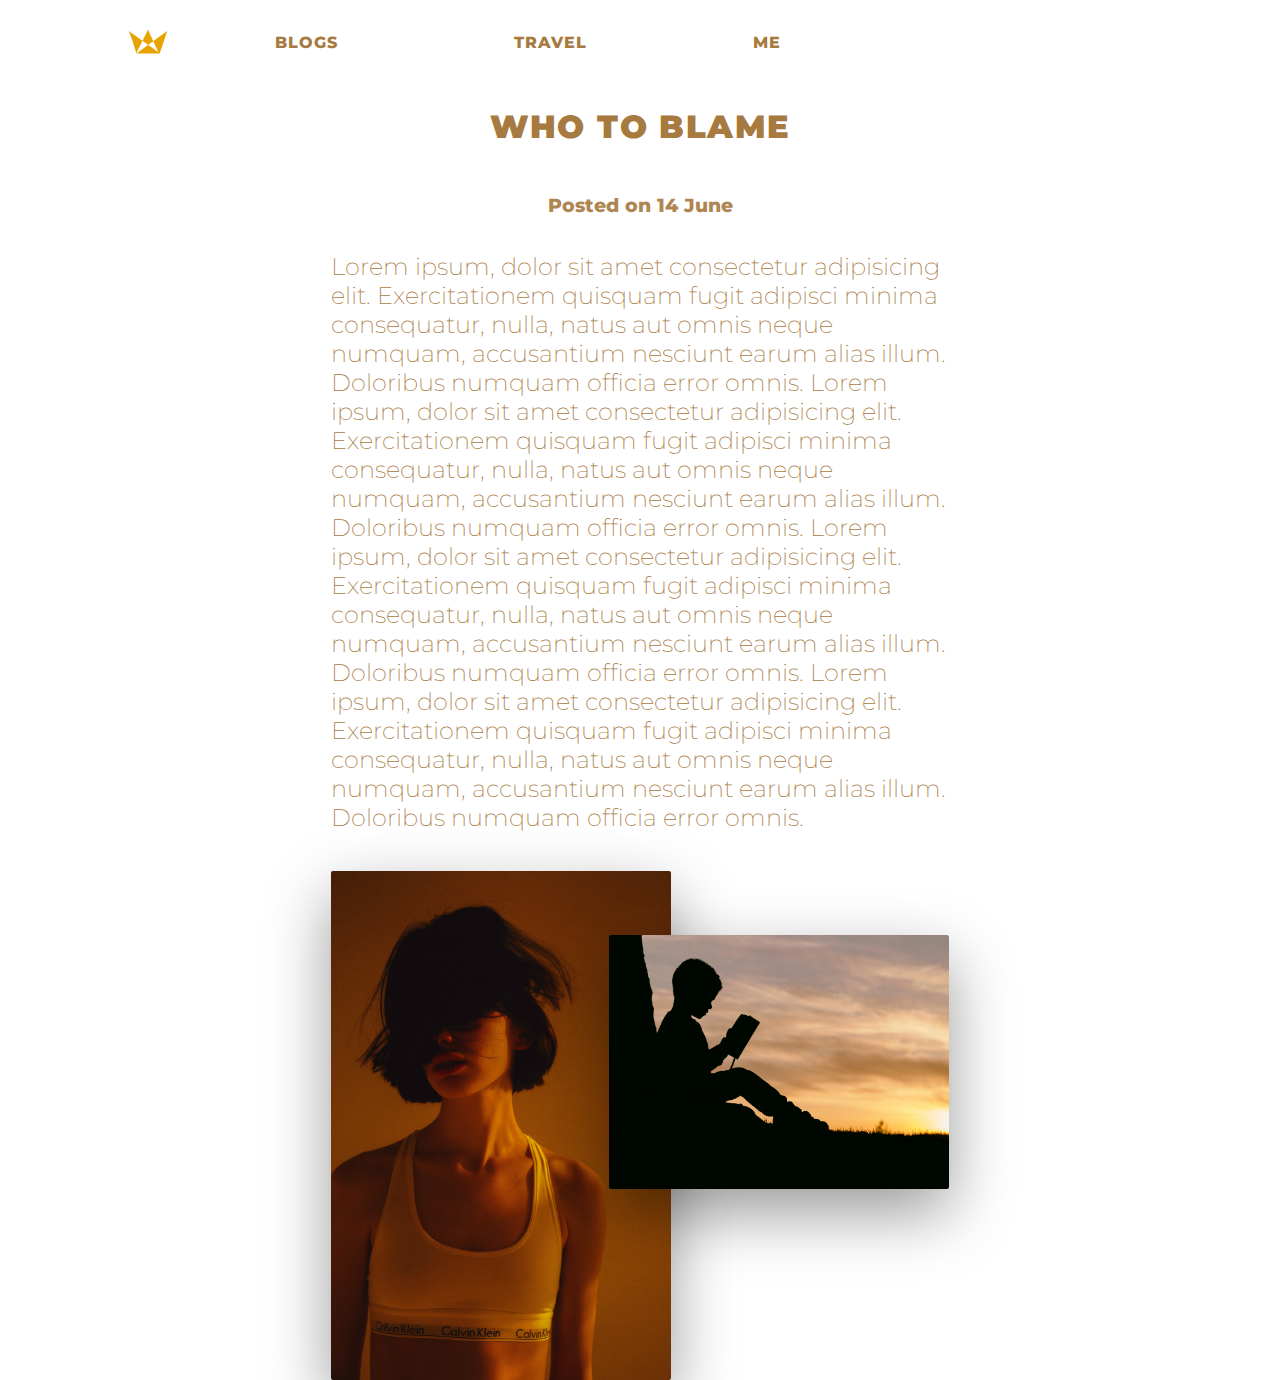
<file: blog_detail.html>
<!DOCTYPE html>
<html lang="en">
<head>
    <meta charset="UTF-8">
    <meta http-equiv="X-UA-Compatible" content="IE=edge">
    <meta name="viewport" content="width=device-width, initial-scale=1.0">
    <title>Blogs Detail Section</title>
    <link rel="stylesheet" href="styles.css" />
    <link rel="stylesheet" href="style3.css" />
    <link rel="stylesheet" href="style2.css" />
    <link rel="stylesheet" href="https://cdnjs.cloudflare.com/ajax/libs/font-awesome/5.15.3/css/all.min.css" integrity="sha512-iBBXm8fW90+nuLcSKlbmrPcLa0OT92xO1BIsZ+ywDWZCvqsWgccV3gFoRBv0z+8dLJgyAHIhR35VZc2oM/gI1w==" crossorigin="anonymous" referrerpolicy="no-referrer" />
    <link href="https://fonts.googleapis.com/css2?family=Montserrat:ital,wght@0,300;1,200;1,300&display=swap" rel="stylesheet">

</head>
<body>
    <div class="container">
        <header id="travelheder" >
            <nav id="nav">
                <div class="logo-div social">
                        hello
                    </div>
                <ul class="nav__links">
                    <li class="blog-item blogs cool-link"><a href="">Blogs</a></li>
                    <li class="blog-item travels cool-link" ><a href="">Travel</a></li>
                    <li class="blog-item me cool-link"><a href="">Me</a></li>
                    <div class="search-icon"><ion-icon class="icon" name="search-sharp"></ion-icon>
                </ul>
                <div class="social-media">
                    <a  class="social sociall" href="" target="_blank"><i class="fab fa-instagram"></i></a>
                    <a class="social sociall" href="facebook.com" target="_blank"><i class="fab fa-facebook"></i></a>
                    <a class="social sociall" href="twitter.com" target="_blank"><i class="fab fa-twitter"></i></a>
                </div>
            </nav>
        </header>
        <div class="blog_detail_heading">
            <b><h1>Who to blame</h1></b> 
             <small>Posted on 14 June</small>
         </div>
        <section class="blog_detailsection">
           
                    <div class="shape_one shape">
                       <p class="blog_first_para">
                           Lorem ipsum, dolor sit amet consectetur adipisicing elit. 
                           Exercitationem quisquam fugit adipisci minima consequatur, 
                           nulla, natus aut omnis neque numquam, accusantium nesciunt 
                           earum alias illum. Doloribus numquam officia error omnis.
                           Lorem ipsum, dolor sit amet consectetur adipisicing elit. 
                           Exercitationem quisquam fugit adipisci minima consequatur, 
                           nulla, natus aut omnis neque numquam, accusantium nesciunt 
                           earum alias illum. Doloribus numquam officia error omnis.
                           Lorem ipsum, dolor sit amet consectetur adipisicing elit. 
                           Exercitationem quisquam fugit adipisci minima consequatur, 
                           nulla, natus aut omnis neque numquam, accusantium nesciunt 
                           earum alias illum. Doloribus numquam officia error omnis.
                           Lorem ipsum, dolor sit amet consectetur adipisicing elit. 
                           Exercitationem quisquam fugit adipisci minima consequatur, 
                           nulla, natus aut omnis neque numquam, accusantium nesciunt 
                           earum alias illum. Doloribus numquam officia error omnis.
                       </p>
                    </div>
                    <div class="shape_two shape">
                        
							<div class="composition image_miragee">
								<img src="./images/07.jpeg" alt="Photo 1" class="composition__photo composition__photo--p1">
                                <img src="./images/08.jpg" alt="Photo 1" class="composition__photo composition__photo--p2">
							
                            </div>
						
                    </div>
                   
                
                
        </section>
        
    </div>
  
</body>
</html>
</file>
<file: styles.css>
* {
	margin: 0;
	padding: 0;
	box-sizing: border-box;
	font-family: "Voyage";
	user-select: none;
}

*::selection{
	background-color: #a77a3f;
}

html,
body {
	background: #fff;
	
}

header{
	
	display: flex;
	flex-direction:row-reverse;
	justify-content: space-between;
	align-items:flex-start;
	padding: 30px 10%;
	height: 200px;
	z-index: 2000;
	
}
.main{
	display: flex;
	height: 100%;
	margin-top: 90px;
}
.logo-div{
	margin-top: -13px;
	width:40px;
	height: 40px;
	background-color: rgb(233, 163, 0);
	clip-path: polygon(50% 32%, 20% 92%, 98% 35%, 90% 60%, 79% 91%, 50% 91%, 21% 91%, 12% 62%, 2% 35%, 76% 88%);
}
.social-media{
	display: flex;
	width: 10%;
	justify-content: space-between;
}
.nav__links{
	display: flex;
	list-style: none;
	width: 70%;
	justify-content: space-between;
	
}
.nav__links .blog-item a{
	text-decoration: none;
	list-style-type: none;
	color:#a77a3f;
	text-transform: uppercase;
	font-size: bolder;
	font-weight: 800;
	letter-spacing: 1px;
	font-family:"Montserrat";
}
.nav__links .blog-item a:hover{
	cursor:pointer;
	color:#a77a3f;

}
.word{
	font-size: 20px;
}
.nav__links .blog-item{
	width:70px;
	margin-left: 5px;
}
#nav{
	display: flex;
	width: 100%;
	justify-content: space-between;
	align-items: center;
	
	
}

.blogs{
	
}
.travels{

}
.me{
}
.cool-link {
    display: inline-block;
    color: #a77a3f;
    text-decoration: none;
}

.cool-link::after {
    content: '';
    display: block;
    width: 0;
    height: 2px;
    background: #a77a3f;
    transition: width .3s;
}

.cool-link:hover::after {
    width: 100%;
    transition: width .3s;
}

.social-media i {
	color:#7A3B06	;
}
.nav__links li{
	
	padding: 0px 20px;
}
.nav__links li a{
	transition: all 0.3s ease 0s ;
	
}
.container {
	width: 100%;
	height: 95vh;
	display: flex;
	flex-direction: column;
}
.column {
	width: 100%;
	
}



.right {
	display: flex;
	flex-wrap: wrap;
	flex-direction: row;
	justify-content: space-around;
	align-items: center;
}

.img {
	width: 600px;
	height: 200px;
	margin: 6px;
	transform: skewX(-9deg);
}

.story {
	width: 85%;
	margin: 0 auto;
	box-shadow: 0 3rem 6rem #7d3c063b;
	background-color: rgba(255, 255, 255, 0.7);
	border-radius: 3px;
	padding: 2rem;
	padding-left: 9rem;
	font-size: 1.4rem;
	transform: skewX(-12deg); }

	


.header {
	color: #a77a3f;
	text-transform: uppercase;
	font-size: 40px;
	transition: 1s all ease-out;
}

.travelheaderr{
	position: absolute;
	color:#fff;
	background-color: #884405;
	padding: 10px;
	margin-left: -2rem;
	transform: skewX(-9deg);
	min-width: 200px;
	opacity: .9;
	
	
}

.header h1 {
	position: relative;
}


.link a {
	color: #a77a3f;
	text-transform: uppercase;
	font-size: 40px;
	font-family: "Neutral Face";
}

@media  (min-width: 1000px) {

	.container {
		display: flex;
	}

	.images {
		display: flex;
		justify-content: center;
		align-items: center;
	}
}
.blogs-section{
	position: relative;
	padding: 8rem 0;;
	padding-top: 0px;
	
}
.u-center-text {
	text-align: center !important; 
	
}
.u-center-text h2{
	font-family:"Montserrat";
}
.u-margin-bottom-big {
		margin-bottom: 8rem !important; }
	  
@media (max-width: 1000px) {
	nav{
		display: none;
	}
	.column {
		width: 100%;
	}

	.img {
		width: 400px;
		height: 400px;
	}

	.header {
		font-size: 20px;
		padding: 80px 0;
	}
	.main{
		display: flex;
		flex-direction: column;
		
	}
	.story {
		padding: 1.5rem;
		font-size: 1rem;
	}
	.left{
		height: 50%;
		background-position-y: 35%;
	}
	.right{
		padding: 0%;
		height: 50%;
	}
	.right .header{
		padding: 2rem;
	}
	.blogs-section{
		padding: 1rem 0;;
		padding-top: 14rem;
	}
	.blogs-section .header{
		padding: 0%;
	}
	.text {
		font-size: 1rem !important;
		text-align:center ;
	}
	.text.reveal {
		font-size: 1rem;
	}
	.containerr{
		width: 80% !important;
		padding-left: 3rem !important;
		transform: skewX(0) !important;
		margin: 40px 0 !important;
		flex-direction: column;
		align-items: center;
	}
	.imgg{
		width: unset !important;
	}
	.imgg img {
	
		transform: skew(0deg) !important;
	}
	.imgg:before {
		transform: skew(0deg) !important;	
	}
}
@media (max-width: 750px) {
	.image_mirage{
	
		top: 65% !important;
   	 	right: 14% !important;
    	width: 67% !important;
		left: unset !important;
	}
}
@media (max-width: 600px) {
	
	.left{
		height: 40%;
		background-position-y: 35%;
	}
	.right{
		padding: 0%;
		height: 60%;
	}
}

/* 
BLOGS           SECTION BEGINS



*/
.content {
    width: 70%;
    margin: 10rem auto;
	display: flex;
	flex-direction: column;
	align-items: center;
    
}

.containerr {
    margin: 80px 0;
	box-shadow: 0 3rem 6rem #7d3c063b;
    background-color: rgba(255, 255, 255);
    border-radius: 3px;
    padding: 2rem;
    padding-left: 1rem;
    font-size: 1.4rem;
    transform: skewX(-12deg);
	width: 90% !important;
	display: flex;
}

h1 {
    text-transform: uppercase;   
    font-family: "Monument Extended";
    font-weight: 400;
    letter-spacing: 1.4px;
    padding: 10px 0;
    margin-bottom: 16px;
}

.text {
    font-family: Arial, Helvetica, sans-serif;
    color:black;
}

.text {
    color: transparent;
    display: inline-block;
    position: relative;
    overflow: hidden;
    transition: 0.8s;
}
.text.reveal {
    color:#a77a3f;
	font-family: "Montserrat";
    animation: revealTextAnimation 0.64s ease forwards;
}
.text:before {
    content: "";
    position: absolute;
    top: 0;
    width: 100%;
    height: 100%;
    /*   z-index: 1; */
}

.text.reveal:before {
    background: #6c2e13;
    animation: blockRevealAnimation 0.8s ease forwards;
}
.text_all{
	display: flex;
	flex-direction: column;
	width: 80%;
}
.imgg {
    position: relative;
    display: flex;
    overflow: hidden;
	border-radius: 50%;
	padding: 10px;
	justify-content: center;
	align-items: center;
}
.continuee{
	position: relative;
	display: flex;
	overflow: hidden;
	justify-content: right;
	padding: 10px;
	width: 200px;
	height: 40px;
	background-color: #F5F0E9;
	justify-content: center;
	opacity: 0;
}

.continuee .continue{
	cursor: pointer;
	color:#a77a3f;
	text-decoration: none;
}
.continuee:before{
	content: "";
    position: absolute;
    top: 0;
    width: 200px;
    height: 38px;
    transform: skew(
2deg
);

}
.continuee.reveal:before {
    background-color: #544c26;
    animation: blockRevealAnimation 0.8s ease forwards;
}
.continuee.reveal {
    animation: revealTextAnimation 0.8s ease forwards;
}


.imgg img {
    max-width: 100%;
    opacity: 0;
	width: 150px;
	height: 150px;
	border-radius: 50%;
	transform: skew(10deg);
	object-fit: cover;
	object-position: center;
}

.imgg:before {
    content: "";
    position: absolute;
    top: 15px;
    left: 5px;
    width: 150px;
    height: 150px;
    z-index: 2;
	transform: skew(10deg);
	border-radius: 50%;
}


.imgg.reveal:before {
    background: #544c26;
    animation: blockRevealAnimation 0.8s ease forwards;
}

.imgg.reveal img {
    animation: revealImgAnimation 0.8s ease forwards;
}

@keyframes blockRevealAnimation {
    0% {
        left: -100%;
    }
    40% {
        left: 0;
    }
    60% {
        left: 0;
    }
    100% {
        left: 102%;
    }
}
@keyframes revealTextAnimation {
    0% {
        opacity: 0;
    }
    100% {
        opacity: 1;
    }
    
}
@keyframes revealImgAnimation {
    0% {
        opacity: 0;
    }
    60% {
        opacity: 0;
    }
    100% {
        opacity: 1;
    }
}

@media (max-width: 990px) {
    .content {
        width: 100%;
    }
    h1 {
        font-size: 20px;
    }
    p {
        font-size: 16px;
    }
	.travelheader{
		margin: 0px !important;
		opacity: .7;
		
	}
	.continuee{
		height: 2.3rem !important;
		margin-left: 2rem !important;
		font-size: 1.3rem !important;
	}
	.sociall{
		display: none;
	}
	.blog-item{
		margin-left: 2rem !important;
	}
	
	.travel{
		margin-top: -200px !important;
		flex-direction: column !important;
		justify-content: space-evenly !important;
		
	}
	.box{
		margin-bottom: 3px !important;
		padding: 3px !important;
	}
	.mytravel{
		
		position: absolute !important;
		top: -10% !important;
		
	}
	
}
/* width */
::-webkit-scrollbar {
	width: 10px;
  }
  
  /* Track */
  ::-webkit-scrollbar-track {
	box-shadow: inset 0 0 10px #7A3B06;
	/* border-radius: 2px; */
  }
  
  /* Handle */
  ::-webkit-scrollbar-thumb {
	background: #7A3B06;
	border-radius: 2px;
  }
 
  .continue_reading a {
	  text-decoration: none;
	  color:white;
  }

.smooth-scroll-wrapper{
	margin-top: -200px;;
	
}
/* ABOUT ME SECTION */

.travel{

	width: 100%;
	display: flex;
	flex-direction: row;
	flex-wrap: wrap;
	justify-content:space-around;
	align-items: center;
	
	margin-top: -300px;
}
.box{
	width: 300px;
}
.box-one{

	min-height: 300px;
	background-image: url(images/01.jpg);
	background-size: cover;
}
.box-two{

	min-height: 300px;
	background-image: url(images/08.jpg);
	background-size: cover;
}
.box-three{
	
	min-height: 300px;
	background-image: url(images/09.jpg);
	background-size: cover;
}
.box-four{
	
	min-height: 300px;
	background-image: url(images/11.jpg);
	background-size: cover;
}

.explore-travel{
	position: absolute;
	width:300px ;
	margin-top: 256px;
	margin-left: -2px;
	background-color: #884405;
	height: 40px;
	padding: 5px;
	text-align: center;
	opacity: .7;
	
}
.explore-travel a{
	text-decoration: none;
	color:#fff;
	font-size: 22px;
	text-transform: uppercase;
	font-weight: bold;
	font-family: "Montserrat";
}
.mytravel{
	position: absolute;
	margin-top: -390px;
	
	
	opacity: .8;
	
}
.mytravel h2{
	font-weight: bolder;
	color: #884405;
	
	font-family: "Montserrat";

}
.mytravel h2:hover{
	transform: skew(9deg);
}





  .wrapper {
	position: fixed;
	width: 100%;
	height: 100vh;
	background: linear-gradient(to right bottom, #fff,#884405 );
	z-index: 1;
  }
  
  .loader {
	position: fixed;
	top: 50%;
	left: 50%;
	transform: translate(-50%, -50%);
	width: 8%;
	height: 20vh;
	background: #fff;
	z-index: -22;
  }
  .right{
	  justify-content: center;
	  flex-wrap: wrap;
  }
.square_one{
	margin: 10px;
	margin-top:-100px;
	width:100%;
	position: relative;
	height: 600px;

	
} 
.heading_author{
	position: absolute;
	top: 2%;
	left: 15%;
	border-bottom: 5px solid #CD965E;
	
}
.heading_author h1 .big{
	font-family: "Monsterrat";
	color:#a77a3f;
	font-weight: 900;
	font-size: 60px;
	
}
.heading_author h1{
	margin: 0px;
	font-family: "Montserrat";
	color:#a77a3f;
}
.about_author{
	
	width: 500px;
	min-height: 300px;
	position: absolute;
	top: 25%;
	left: 15%;
	
}
.about_author p {
	letter-spacing: 1px;
	font-family: "Montserrat";
	font-weight: 600;
	font-size: 22px;
	color:#a77a3f;
}
.learn-more{
	width:200px;
	height: 60px;
	border: 1px solid #a77a3f;
	margin-top:40px ;
	
	padding-left: 50px;
	padding-top: 18px;
	background:linear-gradient(to right bottom, #a77a3f, #6c2e13);
	transition: 2s ease-in-out all;
}
.learn-more a {
	text-decoration: none;
	color:#fff;
	font-family: "Monsterrat";
	font-size:24px;
	letter-spacing: 1px;
}
.learn-more:hover{
	background:linear-gradient(to right bottom, #884405, #E9DED5);
}
@media (max-width: 990px) 
{
	.about_author{
		width:300px ;
	}
	.about_author p{
		font-size: 18px;
	}
	.learn-more{
		display: none;
	}
	
	.whatihavebeeninto2{
		margin-top:1rem !important;
		width: 40rem !important;
		font-size: 2rem;
		
	}

}
@media (max-width:700px) {
	.whatihavebeeninto2{
		margin-top:1rem !important;
		width: 20rem !important;
		font-size: 2rem;
		
	}
}
.image_mirage{
	width: 35%;
	min-height: 500px;
	position: absolute;
	left:60%;
	top: 20%;
}
.composition {
	position: relative; }
	.composition__photo {
	  width: 55%;
	  box-shadow: 0 1.5rem 4rem rgba(0, 0, 0, 0.4);
	  border-radius: 2px;
	  position: absolute;
	  z-index: 10;
	  transition: all .2s;
	  outline-offset: 2rem; }
	  .composition__photo--p1 {
		left: 0;
		top: -2rem; }
	  .composition__photo--p2 {
		right: 0;
		top: 2rem; }
	  .composition__photo--p3 {
		left: 20%;
		top: 10rem; }
	  .composition__photo:hover {
		outline: 1.5rem solid #884405;
		transform: scale(1.05) translateY(-0.5rem);
		box-shadow: 0 2.5rem 4rem rgba(0, 0, 0, 0.5);
		z-index: 20; }
	.composition:hover .composition__photo:not(:hover) {
	  transform: scale(0.95); }
  
.whatihavebeento{
	display: flex;
	flex-direction: column;
	flex-wrap: wrap;	

}
@media (max-width:1200px) {
	.mytravel h2{
		display: none;
	}
}
.whatihavebeeninto2
{
	
	margin: auto;
	margin-top: 4rem;
	margin-bottom: -7rem;
	padding-left : 40 rem;
	min-height: 30rem;
	width: 50rem;
	text-align: center;
}
.mytravel h2{
	font-size: 3rem;
}
@media (max-width:700px) {
	.h1whatihavebeeninto{
		font-size: 1.5rem !important;
	}
	.pwhatihavebeeninto{
		font-size: 1.2rem !important;
		width: 25rem !important;
		margin-left: -3rem !important;
		
	}
	.btn{
		padding: 1rem 1rem !important;
		font-size: 1rem !important;
	}
}
@media (max-width:450px) {
	.pwhatihavebeeninto{
		font-size: .9rem !important;
		width: 27rem !important;
		

	}
}
.h1whatihavebeeninto{
	font-family: "Montserrat";
	font-size: 2.5rem;
	font-weight: 800;
	letter-spacing: 1px;
	color: #a77a3f;
}
.pwhatihavebeeninto{
width: 30rem;
margin: auto;
font-size: 1.5rem;
font-family: "Montserrat";
color: #a77a3f;
letter-spacing: 1px;
}

.btn, .btn:link, .btn:visited {
	font-family: "Montserrat";
	text-transform: uppercase;
	text-decoration: none;
	margin-top: 1rem;
	padding: 1rem 2rem;
	display: inline-block;
	border-radius: 10rem;
	transition: all .2s;
	position: relative;
	font-size: 1.6rem;
	border: none;
	cursor: pointer; }

.btn--brown {
		background-color: #a77a3f;
		color: #fff;
		letter-spacing: .2rem; }
@keyframes moveInBottom {
			0% {
			  opacity: 0;
			  transform: translateX(3rem); }
			100% {
			  opacity: 1;
			  transform: translate(0); } }
 .btn:hover{
	background-position: left;
	background: linear-gradient(to left, #544c26 50%,#793a00 50%) right;
    background-size: 200%;
    transition: 2.5s ease-out;
	animation-name: moveInBottom;
    animation-duration: 3s;
}  
@media (max-width:900px) {
	.section-social{
		width: 100% !important;
		min-height: 20rem !important;
	}
}
.social-section{
	display: flex;
	flex-direction: row;
	flex-wrap: wrap;
	width: 100%;
	margin-top: 8rem;
}
.section-social
{
	
	width: 50%;
	min-height: 30rem;
	
	text-align: center;
}
.socialdiv{
	background-image: linear-gradient(#d191569f, #5d2706),url(./images/11.jpg) !important;
    background-size: cover;
	background-repeat: no-repeat;
  background-position: top;
  clip-path: polygon(0 0, 100% 0, 100% 75%, 0% 100%);
 
  position: relative;
}
.addressdiv{
	position: relative;
}
@media (max-width:1000px) {
	.address{
		font-size: 2rem !important;
	}
	.allrights{
		top: 20% !important;
		left: 10% !important;
	}
	.footer_div small{
		top: 50% !important;
		left: 10% !important;
	}
}
.address{
	position: absolute;
	left: 15%;
	top: 15%;
	font-family: "Montserrat";
	font-weight: 800;
	font-size: 3.5rem;
	letter-spacing: 1px;
	color: #a77a3f;
	border-bottom: 5px solid #a77a3f;
}
.h4address{
	position: absolute;
	top: 37%;
	left: 15%;
	font-family: "Montserrat";
	font-weight: 800;
	font-size: 1.5rem;
	letter-spacing: 1px;
	color: #a77a3f;
}
.shover:hover{
	background-position: 100%;
  color: #E9DED5;
  
  transform: translateX(1rem); 
}
.h4addres{
	position: absolute;
	top: 43%;
	left: 15%;
	font-family: "Montserrat";
	font-weight: 800;
	font-size: 1.5rem;
	letter-spacing: 1px;
	color: #a77a3f;
}
.follow{
	position: absolute;
	top:5%;
	left: 10%;
}
.insta{
	position: absolute;
	top: 17%;
	left: 10%;
}
.fb{
	position: absolute;
	top: 27%;
	left: 10%;
	
}
.youtube{
	position: absolute;
	top: 37%;
	left: 10%;
}
.fontis{

	font-family: "Montserrat";
	font-weight: 800;
	font-size: 1.5rem;
	letter-spacing: 1px;
	color: #fff;
}
footer{
	padding-top:5rem;
	display: flex;
	flex-direction: column;
	flex-wrap: wrap;
	background-image: linear-gradient(#d191569f, #5d2706);
}
.footer_div{
	min-height: 8rem;
	border-bottom: 1px solid #fff;
	position: relative;
}
.footer__item {
    display: inline-block;
	padding-top: 1rem;
	padding-left: .5rem;
	
}
    .footer__item:not(:last-child) {
      margin-right: 1.5rem; }
  .footer__link:link, .footer__link:visited {
    color: #fff;
    font-family: "Montserrat";
	font-weight: 600;
    text-decoration: none;
    text-transform: uppercase;
    display: inline-block;
    transition: all 1.2s; }
  .footer__link:hover, .footer__link:active {
    color: #fff;
    box-shadow: 0 1rem 2rem rgba(0, 0, 0, 0.4);
    transform: rotate(5deg) scale(1.3); }

.footer_social i{
	padding: 1rem;
	width: 3rem;
	color:white;
	}
.allrights{
	position: absolute;
	top: 3%;
	left: 50%;
	padding: 1rem;
	font-family: "Montserrat";
	font-weight: 600;
	color: #fff;
}	
.footer_div small{
	position: absolute;
	top: 30%;
	left: 70%;
	padding: 1rem;
	font-family: "Montserrat";
	font-weight: 600;
	color: #fff;
}
.navbar{
	position: fixed;
	top:-4%;
	width: 100%;
	
	background-color: white;
	height: auto;
	animation: .5s navslidedown forwards cubic-bezier(0.22, 0.6, 0, 0.61);
}
@keyframes navslidedown {
	0%{
		top: -4%;
	}
	100%{
		top: 0%;
	}
}
.margin_class{
	margin-top: 150px !important;
}
@media (max-width:600px) {
	.margin_class {
		margin-top: 175px !important;
	}
}
</file>
<file: style3.css>
.blog_detailsection{
   
    display: flex;
    padding: auto;
    flex-wrap: wrap !important;
    justify-content:space-around;
  
   
}

a{
    text-decoration: none;
}
h1,h2,h3,h4,h5,h6,a,p,small{
    font-family: "Montserrat";
    color: #a77a3f;
}

.blog_detail_heading{
   text-align: center; 
  
}
.blog_detail_heading h1{
    padding-top: 0rem;
    line-height: 5rem;
    font-size: 2rem;
    font-weight: 900;
   
}
.blog_detail_heading small{
    font-weight: 800;
    font-size: 1.2rem;
    opacity: .9;
}


.shape{
width: 43rem;
min-height: 20rem;


}
.shape{
    padding: 2.2rem;
    
}
.blog_first_para{
   
    
    font-size: 1.5rem;
    font-weight: 200;
}

@media (max-width:900px) {
    .blog_first_para{
       
        font-size: 1.2rem !important;
        
       
    }
    .image_miragee{
        margin-left: 2.5rem !important;
         width: 53% !important;
        
    }
}

.travelsection{
    display: flex;
    flex-wrap: wrap;
    flex-direction: column;
    margin: 3rem;
    
    
}
.travelmain{
    min-height: 50rem;
   
    display: flex;
    flex-wrap: wrap;
    flex-direction: row;
    justify-content: space-evenly;   
    
}

.travelmainchild{
    height: 20rem;
    width: 20rem;
   
}
.travelmain_four{
    position: relative;
    margin-bottom: .5rem;
    
}
.travelplace{
    position: absolute;
	color:#fff;
	bottom: 10%;
    left: 10%;
	min-width: 200px;
	opacity: .9;
	
}

.travelplace h1{
    color:#fff;
    font-family: "Montserrat";
    font-size: 2rem;
    font-weight: bold;
   
}



.travelmain_four{
    position: relative;
}
.travelmain_four img {
    width: 100%;
    height: 100%;
   object-fit: cover;
    background-repeat: no-repeat;
}
@media(max-width:990px)
{
    .travelplace{
        margin-left: 2rem!important;
    }
}
</file>
<file: style2.css>
.blog_heading{
    display: flex;
    justify-content: center;
    align-items: center;
}
h1,a,h2,h3,h4,h5,p{
    font-family: "Montserrat";
    color:#a77a3f;
}
a{
    text-decoration: none;
}
.h1blog{
    font-weight: 700;
    font-size: 4rem;
    
}
.blogssection{
    display: flex;
    flex-direction: row;
    flex-wrap: wrap;
}

@media (max-width:1500px) {

    .blogs__text{
      
        position: absolute;
        bottom: 19% !important;
        width: 30rem !important;
    }
}
@media (max-width:1200px) {
    
    
    .blogs___div{
        position: relative;
        margin: 0px !important;

    }
    .blogs__image{
     
        width:100% !important;
    }
    .blogs__text{
       
        position: relative !important;
        left: -4% !important;
        bottom: 2.4% !important;
        width: 23rem !important;
    }
    .normal_blogs_div{
        margin-top: 0rem !important;
        
        flex-direction: column !important;
       
    }
    .normalblogimage{
        width: 95% !important;
        padding: auto !important;
    }
    .normalblogtext{
        width: 100% !important;
    }
    .blogs__div{
        
        margin-left: 3rem !important;
    }
    .morestuff__div{
        width: auto !important;
        margin-left: 0px !important;
    }
    .recentblog{
        margin: 0px !important;
    }
}
.blogs__div{
    display: flex;
    flex-direction: column;
    flex-wrap: wrap;
    margin-left: 10rem;
    width: 55%;
}
.blogs___div{
    width: 80%;
}
.morestuff__div{
    width: 23%;
    padding: 2rem;
    margin-left: 10rem ;
    display: flex;
    flex-direction: column;
    flex-wrap: wrap;
    justify-content: left;
  
}
.blogs__image{
    background-size: cover;
    width: 100%;
}
.blogs__text{
    position: absolute;
    width: 40rem;
    bottom: 13%;
    left: 32%;
    min-height: 10rem;
    padding: 2rem;
    background-color: white;
   
}

.normal_blogs_div{
    margin-top: 4rem;
    min-height: 10rem;
    padding-top: 2rem;
    display: flex;
    flex-direction: row;
    flex-wrap: wrap;   
}
.normalblogdiv{
    width: 50%;
    
}
.normalblogtext{
    padding-left: 1rem;
}
.normalblogimage{
  
  overflow: hidden;
}
.normalimage{
    width: 100%;
}

.h2blogs{
    font-size: 2rem;
    letter-spacing: .4rem;

}
.nospace{
    letter-spacing: 0px;
}
.blogs_para{
    font-weight: 400;
    padding-bottom: 1rem;
}
.blogs_btn{
    font-weight: 600;
    
}
.blogs_btn a {
    cursor: pointer;
}
@media (max-width:990px) {
    .blogs__div{
        width: calc(100% - 10rem) !important;
    }
}
.recentblog{
    padding: .7rem;
    margin-top: .5rem;
    font-size: 2rem;
  
}
</file>
